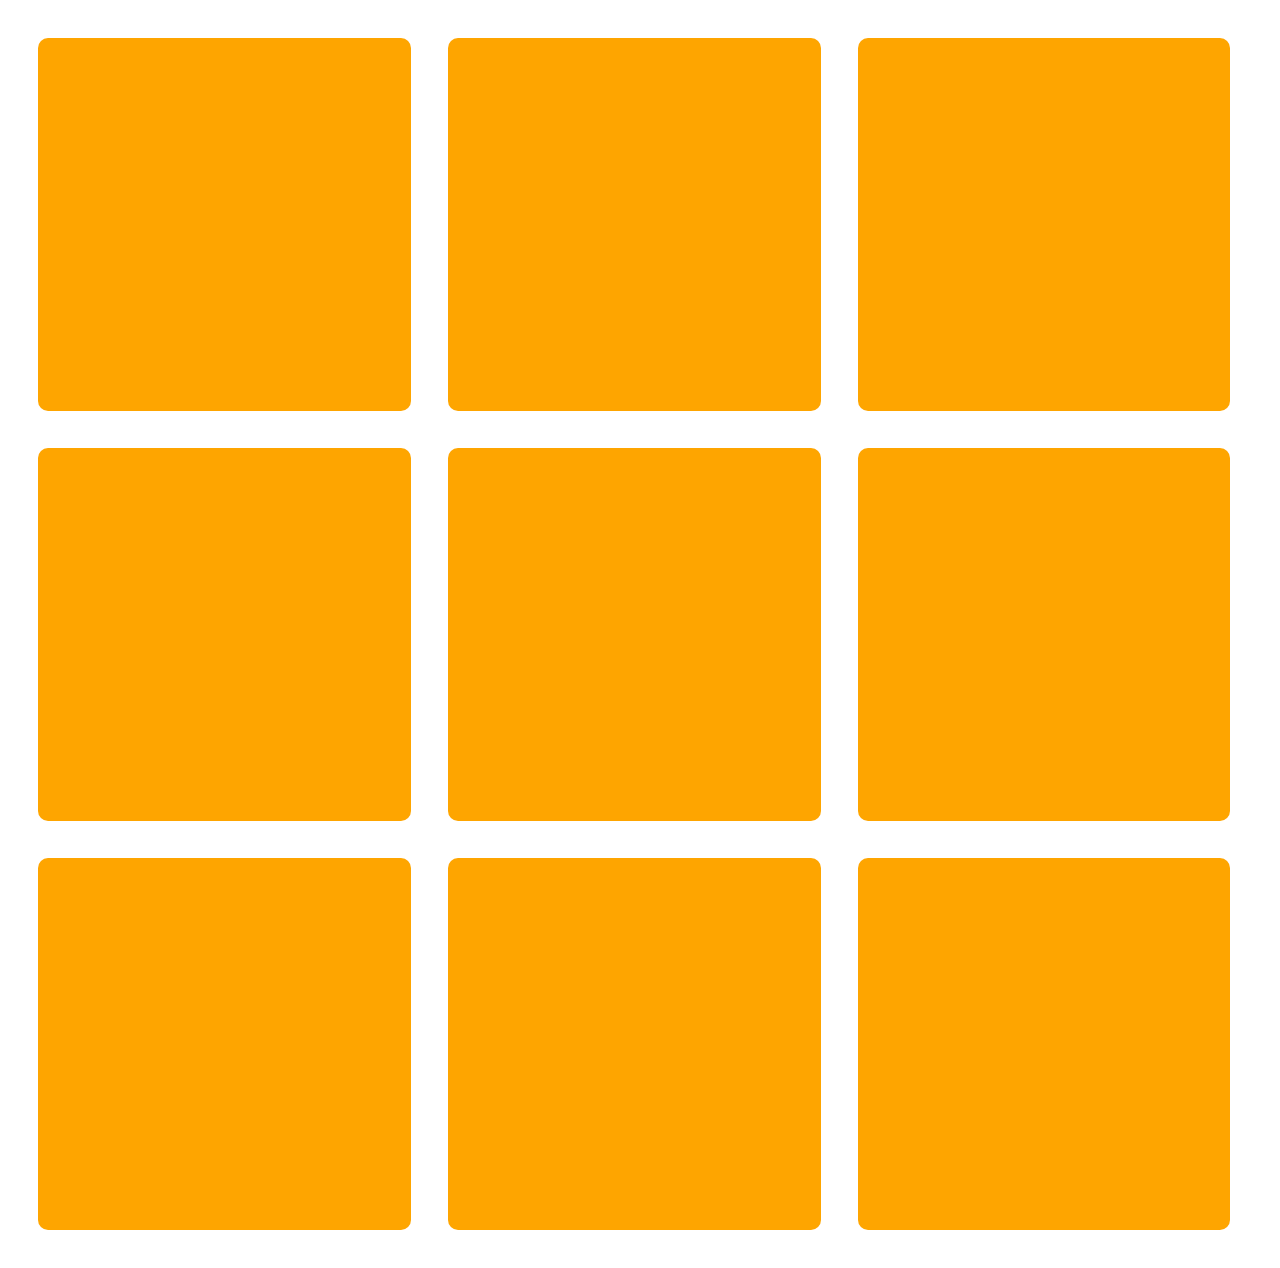
<file: index.html>
<!DOCTYPE html>
<html lang="en">
    <head>
        <meta charset="utf-8">
        <link rel="stylesheet" href="style.css">
     <meta name="viewport" content="width=device-width, initial-scale=1, maximum-scale=1, user-scalable=no">
    </head>
    <body>
    <div class="box">
      <div class="smallbox1"></div>
      <div class="smallbox2"></div>
      <div class="smallbox3"></div>
      <div class="smallbox4"></div>
      <div class="smallbox5"></div>
      <div class="smallbox6"></div>
      <div class="smallbox7"></div>
      <div class="smallbox8"></div>
      <div class="smallbox9"></div>
    </div>
    </body>
</html>
</file>
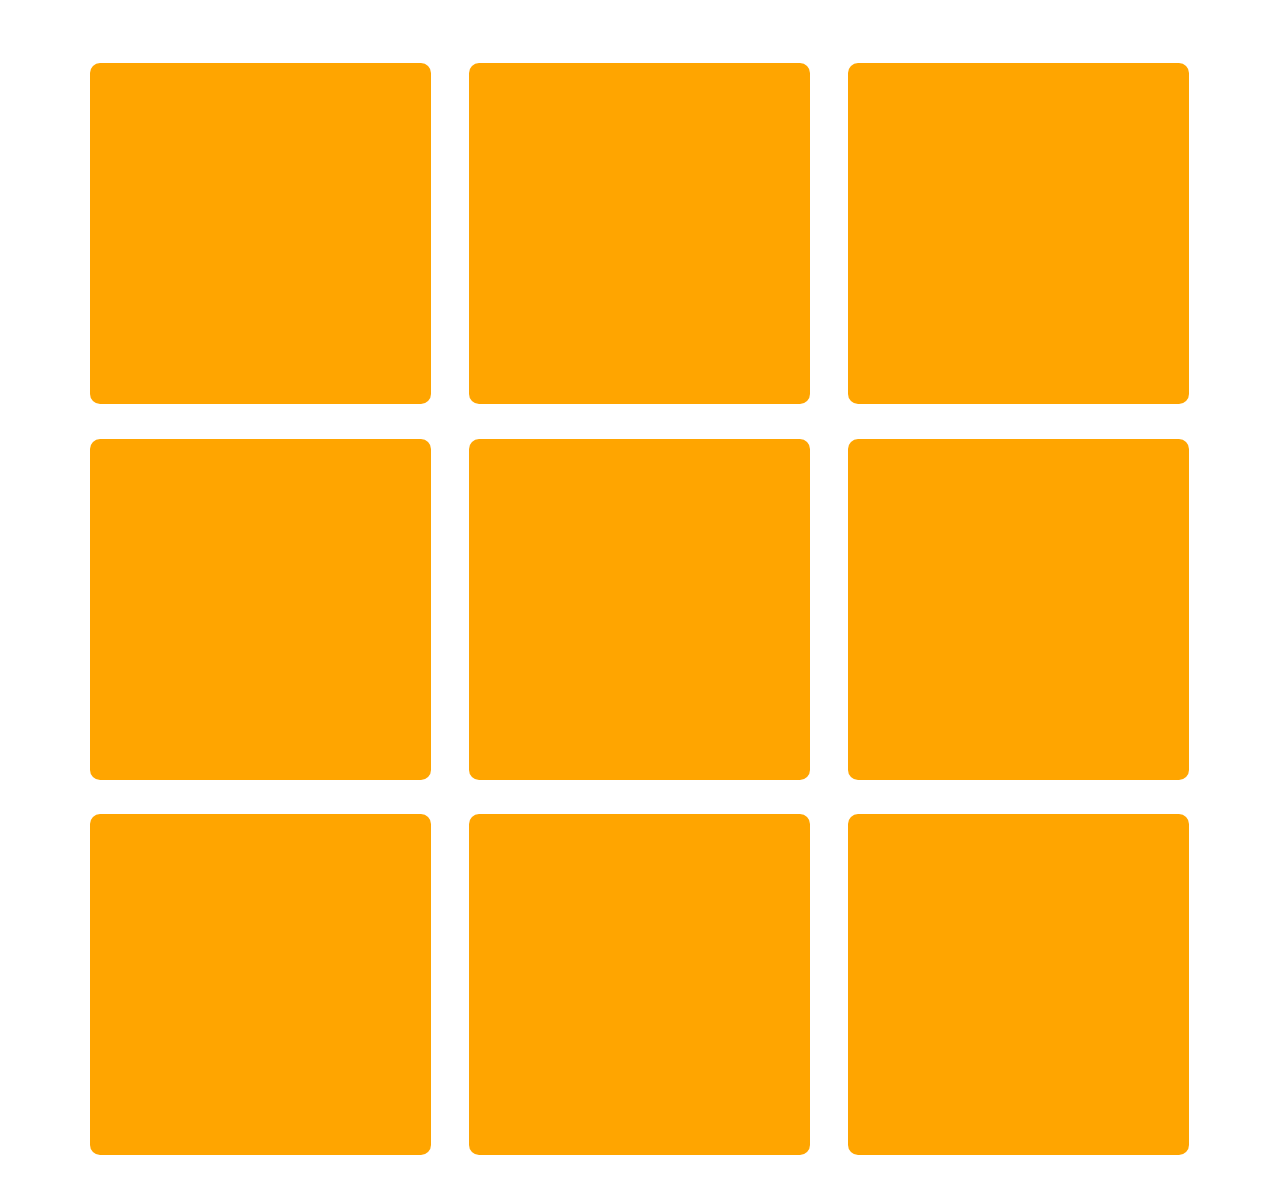
<file: ul.html>
<!DOCTYPE html>
<html lang="en">
    <head>
        <meta charset="utf-8">
        <meta name="viewport" content="width=device-width, initial-scale=1, maximum-scale=1, user-scalable=no">
        <style>

          *{motion: 0; padding: 0;list-style: none;}
          .box{width:90%;background: pink;margin:5% auto;}
          li{width: 30%;padding:30% 0 0 0;background: orange;float: left;margin:0 1.65% 3% 1.65%;border-radius: 10px;}
        </style>
    </head>
    <body>
    <div class="box">
      <ul>
        <li></li>
        <li></li>
        <li></li>
        <li></li>
        <li></li>
        <li></li>
        <li></li>
        <li></li>
        <li></li>
      </ul>
    </div>
    </body>
</html>
</file>
<file: style.css>
/*
* @Author: lin
* @Date:   2017-04-21 20:05:37
* @Last Modified by:   lin
* @Last Modified time: 2017-04-21 20:28:40
*/
*{margin: 0;padding: 0;}
.box{padding:3% 0 0 3%;}

.box div{
  width:30% ;
  float: left;
  background:#fea500;
  padding:30% 0 0 0;
  margin:0 3% 3% 0;
  border-radius: 10px;
}
</file>
